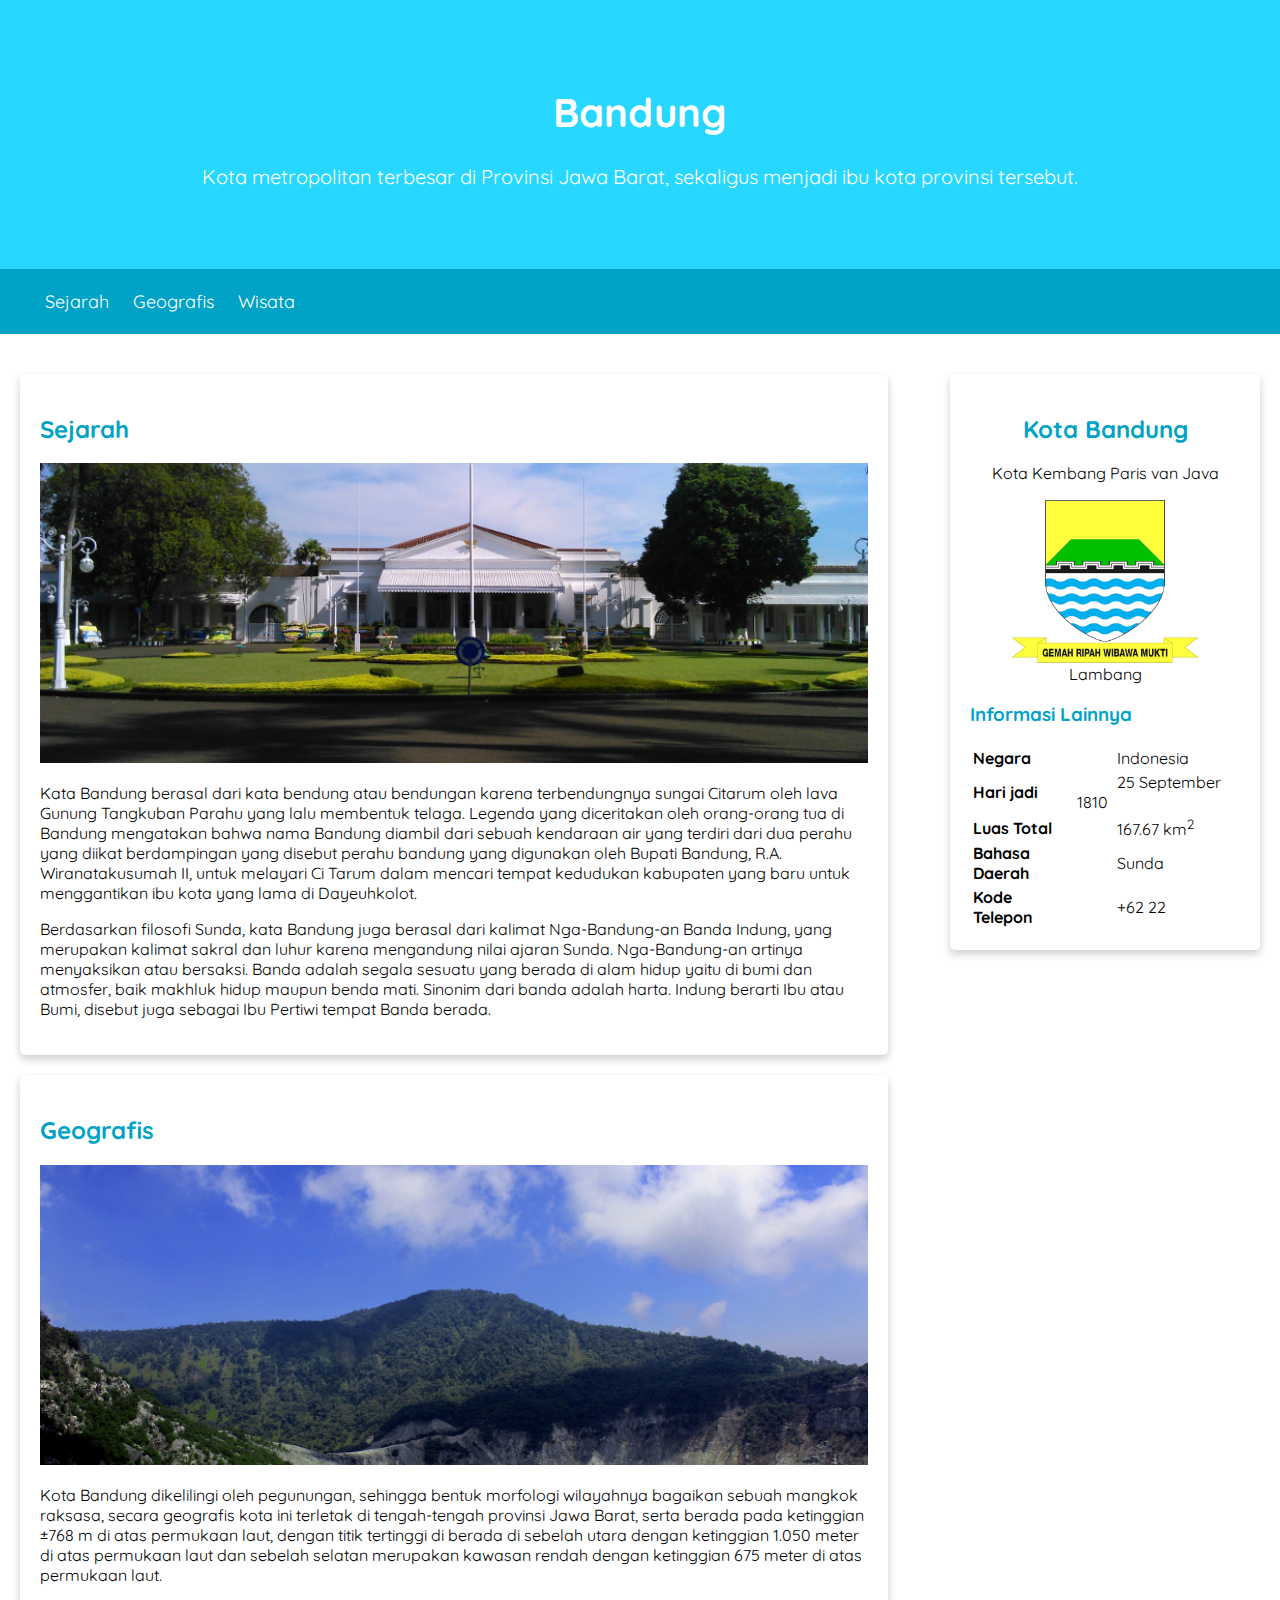
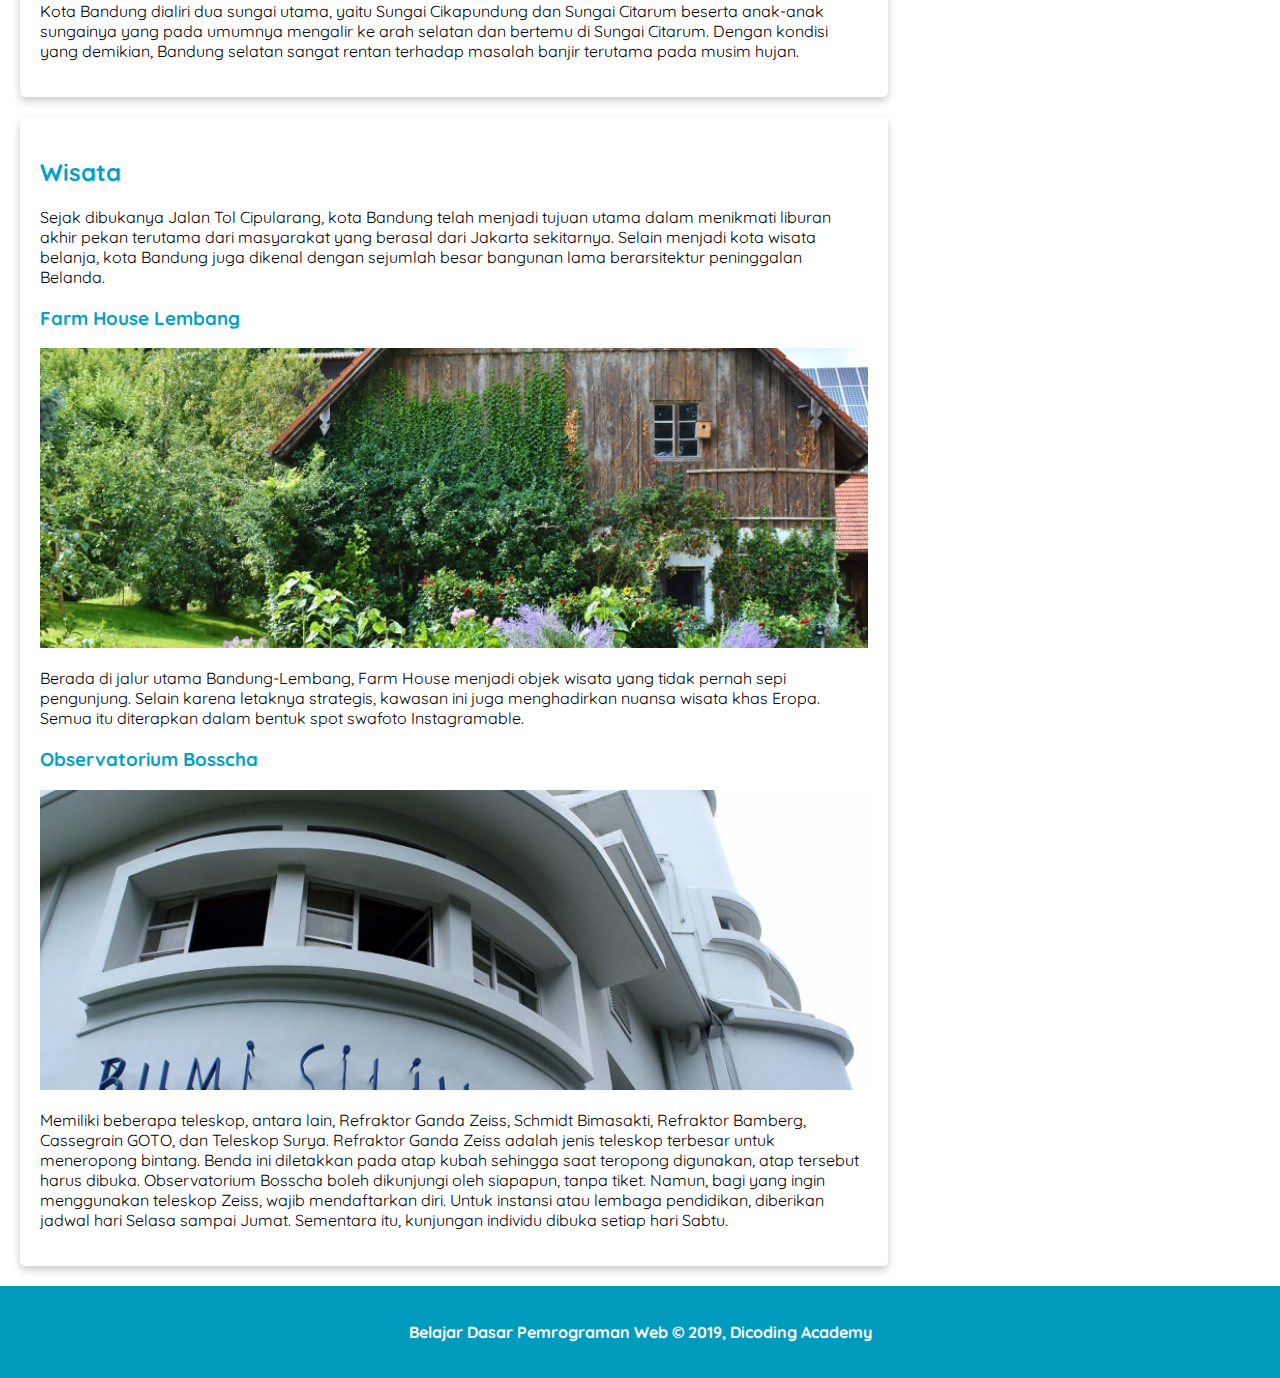
<file: index.html>
<!DOCTYPE html>
<html>
<head>
    <title>Kota Bandung</title>
    <link rel="stylesheet" href="assets/styles/style.css">
    <meta name="viewport" content="width=device-width, initial-scale=1.0">
</head>
<body>
    <header>
        <div class="jumbotron">
            <h1>Bandung</h1>
            <p>Kota metropolitan terbesar di Provinsi Jawa Barat, sekaligus menjadi ibu kota provinsi tersebut.</p>
        </div>
        <nav>
        <ul>
          <li><a href="#sejarah">Sejarah</a></li>
          <li><a href="#geografis">Geografis</a></li>
          <li><a href="#wisata">Wisata</a></li>
        </ul>
      </nav>
    </header>
    <main>
        <div id="content">
            <article id="sejarah" class="card">
                <h2 id="sejarah">Sejarah</h2>
                <img src="assets/image/history.jpg" class="featured-image" alt="sejarah">
                <p>Kata Bandung berasal dari kata bendung atau bendungan karena terbendungnya sungai Citarum oleh lava Gunung Tangkuban Parahu yang lalu membentuk telaga. Legenda yang diceritakan oleh orang-orang tua di
                Bandung mengatakan bahwa nama Bandung diambil dari sebuah kendaraan air yang terdiri dari dua perahu yang diikat berdampingan yang disebut perahu bandung yang digunakan oleh Bupati Bandung, R.A. Wiranatakusumah II, untuk melayari Ci Tarum dalam mencari tempat kedudukan kabupaten yang baru untuk
                menggantikan ibu kota yang lama di Dayeuhkolot. </p>
        
                <p>Berdasarkan filosofi Sunda, kata Bandung juga berasal dari kalimat Nga-Bandung-an Banda Indung, yang merupakan kalimat sakral dan luhur karena mengandung nilai ajaran Sunda. Nga-Bandung-an artinya menyaksikan atau bersaksi. Banda adalah segala sesuatu yang berada di alam hidup yaitu di bumi dan atmosfer, baik makhluk hidup maupun benda mati. Sinonim dari banda adalah harta. Indung berarti Ibu atau Bumi, disebut juga sebagai Ibu Pertiwi tempat Banda berada.</p>
            </article>

            <article id="geografis" class="card">
                <h2 id="geografis">Geografis</h2>
                <img src="assets/image/geografis.jpg" class="featured-image" alt="geografis">
                <p>Kota Bandung dikelilingi oleh pegunungan, sehingga bentuk morfologi wilayahnya bagaikan sebuah mangkok raksasa, secara geografis kota ini terletak di tengah-tengah provinsi Jawa Barat, serta berada pada
                ketinggian ±768 m di atas permukaan laut, dengan titik tertinggi di berada di sebelah utara dengan ketinggian 1.050 meter di atas permukaan laut dan sebelah selatan merupakan kawasan rendah dengan ketinggian 675 meter di atas permukaan laut.</p>
        
                <p>Kota Bandung dialiri dua sungai utama, yaitu Sungai Cikapundung dan Sungai Citarum beserta anak-anak sungainya yang pada umumnya mengalir ke arah selatan dan bertemu di Sungai Citarum. Dengan kondisi yang
                demikian, Bandung selatan sangat rentan terhadap masalah banjir terutama pada musim hujan.</p>
            </article>

            <article id="wisata" class="card">
                <h2 id="wisata">Wisata</h2>
                <p>Sejak dibukanya Jalan Tol Cipularang, kota Bandung telah menjadi tujuan utama dalam menikmati liburan akhir pekan terutama dari masyarakat yang berasal dari Jakarta sekitarnya. Selain menjadi kota wisata belanja,
                kota Bandung juga dikenal dengan sejumlah besar bangunan lama berarsitektur peninggalan Belanda.</p>
        
                <section>
                <h3>Farm House Lembang</h3>
                <img src="assets/image/farm-house.jpg" class="featured-image" alt="farm house">
                <p>Berada di jalur utama Bandung-Lembang, Farm House menjadi objek wisata yang tidak pernah sepi pengunjung. Selain karena letaknya strategis, kawasan ini juga menghadirkan nuansa wisata khas Eropa. Semua itu diterapkan dalam bentuk spot swafoto Instagramable.</p>
                </section>

                <section>
                <h3>Observatorium Bosscha</h3>
                <img src="assets/image/bosscha.jpg" class="featured-image" alt="bosscha">
                <p>Memiliki beberapa teleskop, antara lain, Refraktor Ganda Zeiss, Schmidt Bimasakti, Refraktor Bamberg, Cassegrain GOTO, dan Teleskop Surya. Refraktor Ganda Zeiss adalah jenis teleskop terbesar untuk meneropong bintang. Benda ini diletakkan pada atap kubah sehingga saat teropong digunakan, atap tersebut harus dibuka. Observatorium Bosscha boleh dikunjungi oleh siapapun, tanpa tiket. Namun, bagi yang ingin
                menggunakan teleskop Zeiss, wajib mendaftarkan diri. Untuk instansi atau lembaga pendidikan, diberikan jadwal hari Selasa sampai Jumat. Sementara itu, kunjungan individu dibuka setiap hari Sabtu.</p>
                </section>
            </article>
        </div>
        <aside>
            <article class="profile card">
                <header>
                    <h2>Kota Bandung</h2>
                    <p>Kota Kembang Paris van Java</p>
                    <figure>
                        <img src="assets/image/bandung-badge.png" alt="Lambang Kota Bandung">
                        <figcaption>Lambang</figcaption>
                    </figure>
                </header>
                <section>
                    <h3>Informasi Lainnya</h3>
                    <table>
                        <tr>
                            <th>Negara</th>
                            <td>Indonesia</td>
                        </tr>
                        <tr>
                            <th>Hari jadi</th>
                            <td>25 September 1810</td>
                        </tr>
                        <tr>
                            <th>Luas Total</th>
                            <td>167.67 km<sup>2</sup></td>
                        </tr>
                        <tr>
                            <th>Bahasa Daerah</th>
                            <td>Sunda</td>
                        </tr>
                        <tr>
                            <th>Kode Telepon</th>
                            <td>+62 22</td>
                        </tr>
                    </table>
                </section>
            </article>
        </aside>
    </main>
    <footer>
        <p>Belajar Dasar Pemrograman Web &#169; 2019, Dicoding Academy</p>
    </footer>
</body>
</html>
</file>
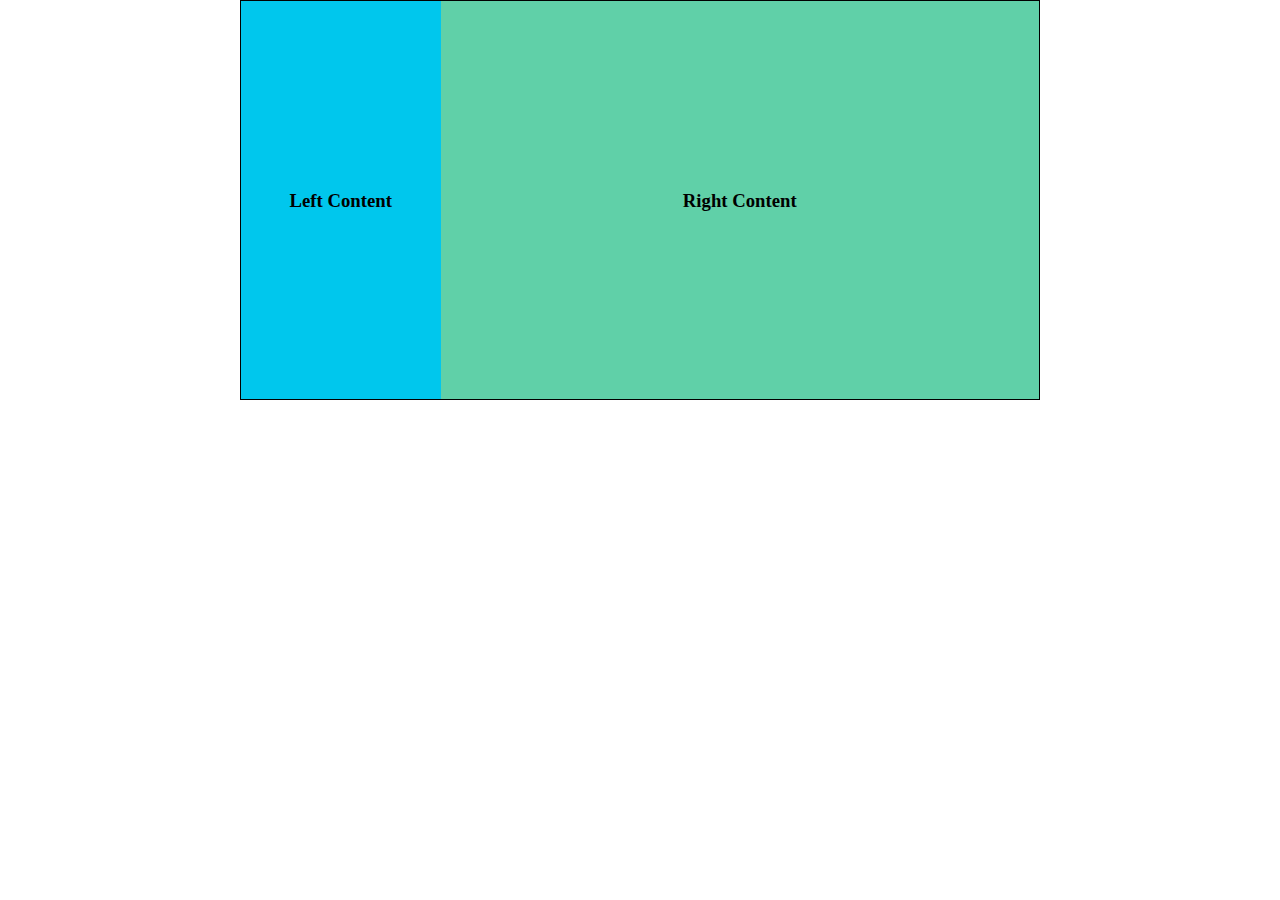
<file: test.html>
<!doctype html>
<html lang="en">
<head>
   <style>
       * {
           /* digunakan untuk menghapus seluruh padding dan margin standar yang diberikan browser pada elemen */
           margin: 0;
           padding: 0;
 
           /* Menggunakan border-box dalam perhitungan dimensi box-nya */
           box-sizing: border-box;
       }
 
       .container {
           width: 800px;
           height: 400px;
           border: 1px solid black;
           margin: 0 auto;
       }
 
       .left-content {
           text-align: center;
           line-height: 400px;
           width: 25%;
           height: 100%;
           background-color: #00c7ed;
 
           /* digunakan untuk memindahkan posisi elemen ke sisi kiri container */
           float: left;
       }
 
       .right-content {
           text-align: center;
           line-height: 400px;
           width: 75%;
           height: 100%;
           background-color: #60d0a8;
 
           /* digunakan untuk memindahkan posisi elemen ke sisi kanan container */
           float: right;
       }
   </style>
</head>
<body>
<div class="container">
   <div class="left-content">
       <h3>Left Content</h3>
   </div>
   <div class="right-content">
       <h3>Right Content</h3>
   </div>
</div>
</body>
</html>
</file>
<file: assets/styles/style.css>
@import url('https://fonts.googleapis.com/css2?family=Quicksand:wght@500;700&display=swap');


 
#content {
    float: left;
    width: 70%;
}

aside {
    float: right;
    width: 25%;
    padding-left: 20px;

}


.jumbotron {
    padding: 60px;
    background-color: #27d7ff;
    text-align: center;
    font-size: 20px;
    color: white;
}


.card {
    box-shadow: 0 4px 8px 0 rgba(0, 0, 0, 0.2);
    border-radius: 5px;
    padding: 20px;
    margin-top: 20px;
}

.featured-image {
    width: 100%;
    max-height: 300px;
    object-fit: cover;
    object-position: center;
}

.profile header {
    text-align: center;
}

.profile img {
    width: 100%;
    object-position: 0%;
    float: left;

}

.clear {
    clear: left;
}


header {
    display: inline;
}
body {
    font-family:'Quicksand', Segoe UI, Tahoma, Geneva, Verdana, sans-serif;
    margin: 0;
    padding: 0;
}

main    {
    padding: 20px;
    overflow: auto;
}

nav {
    background-color: #00a2c6;
    padding: 5px;
    position: sticky;
    top: 0;
}

nav a {
    font-size: 18px;
    font-weight: 400;
    text-decoration: none;
    color: white;
}

nav a:hover {
    font-weight: bolder;
}

nav li {
    display: inline;
    list-style-type: georgian;
    margin-right: 20px;
}

h2,h3 {
    color: #00a2c6;
}

th {
    text-align: left;
}

td {
    text-indent: 40px
}

footer {
    padding: 20px;
    color: white;
    background-color: #039bbd;
    text-align: center;
    font-weight: bold;
}

@media screen and (max-width: 1000px) {
    #content,
    aside {
      width: 100%;
      padding: 0;
    }
  
  .profile img {
    width: 200px;
    object-position: 0%;
    float: none;
  }
}
</file>
